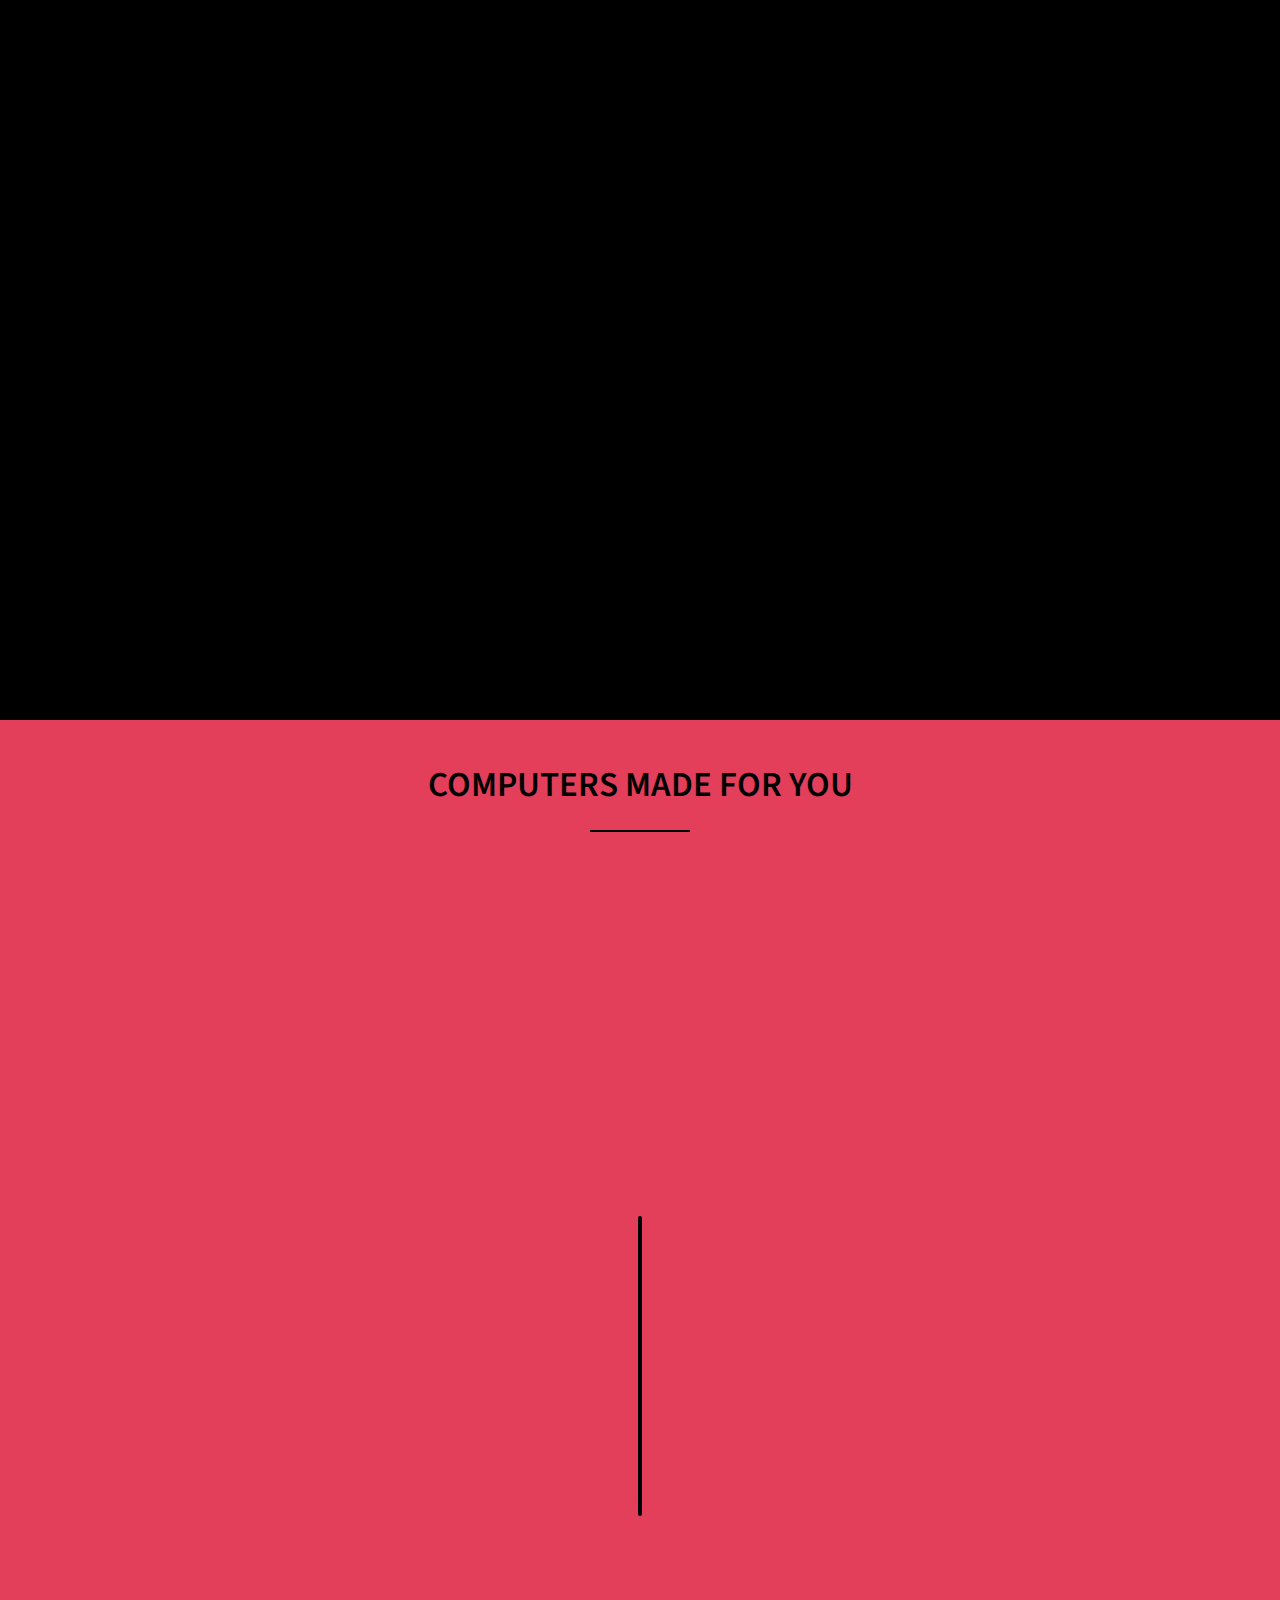
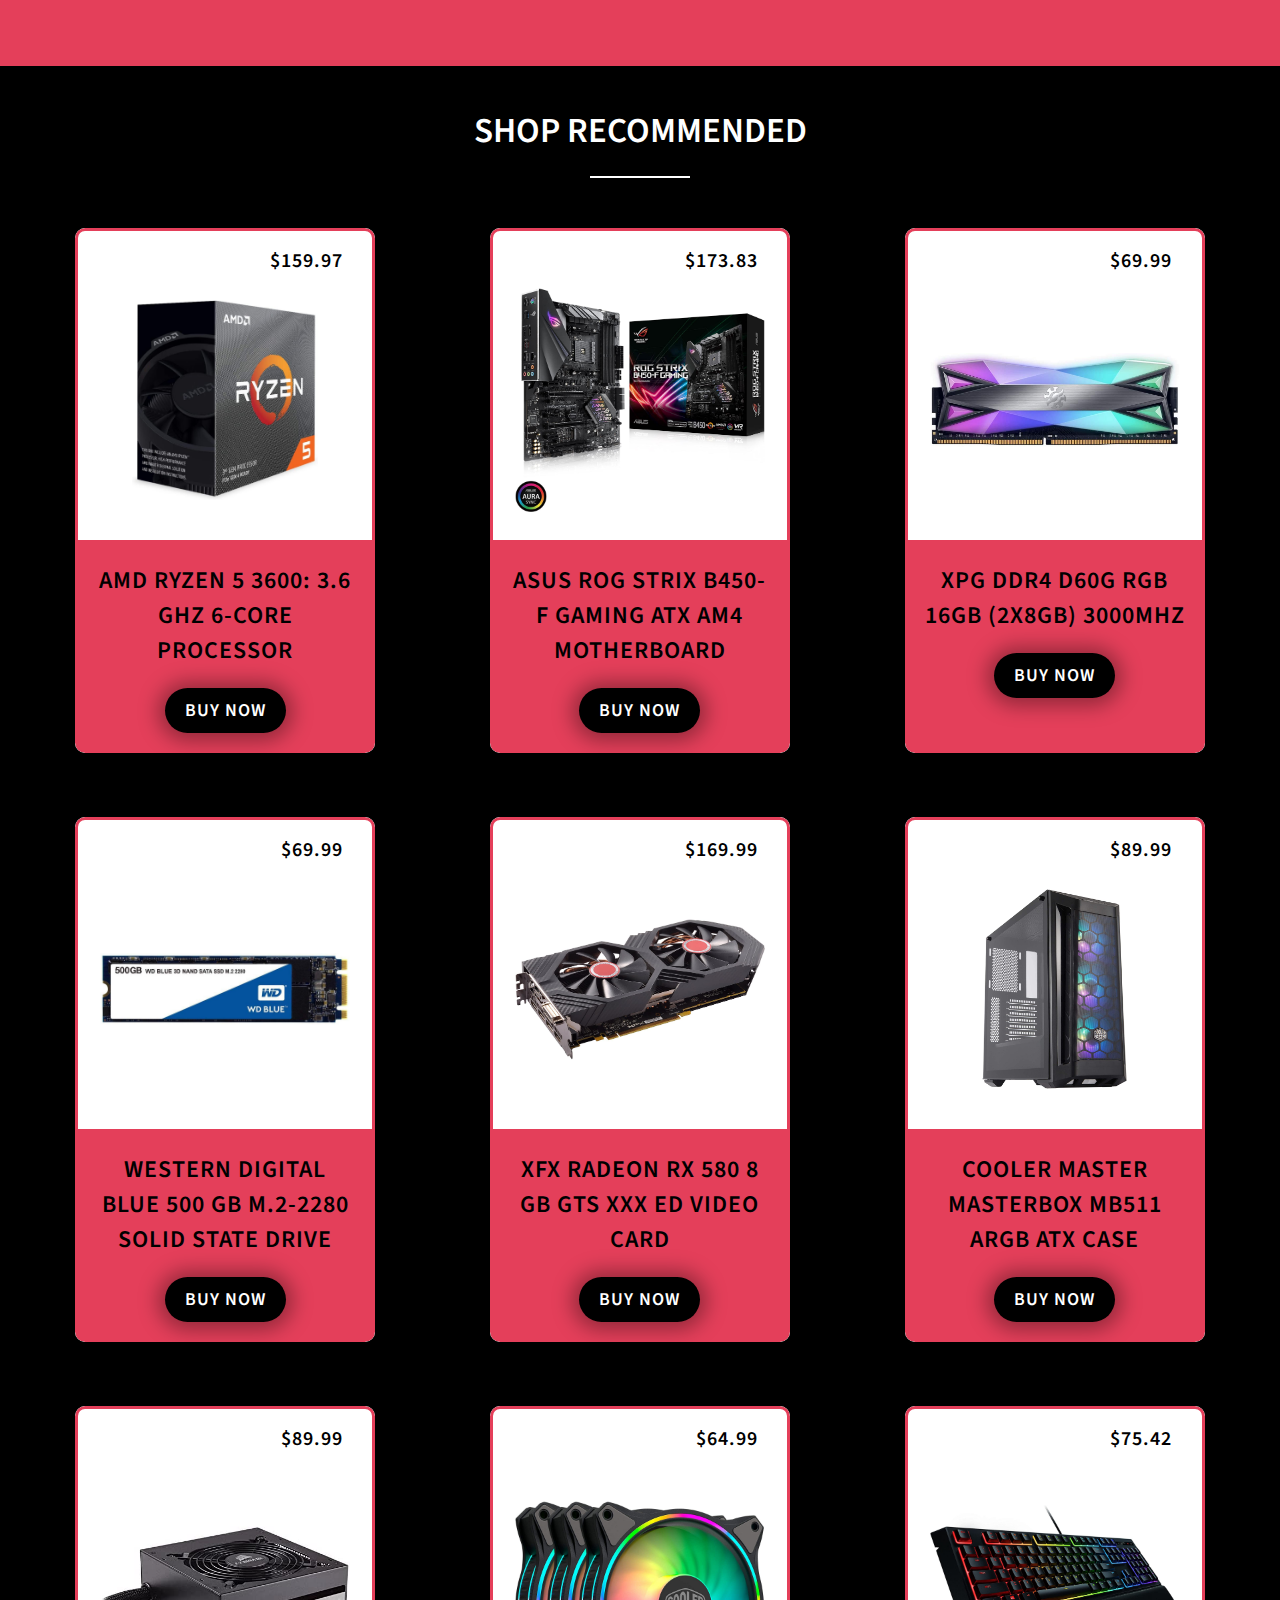
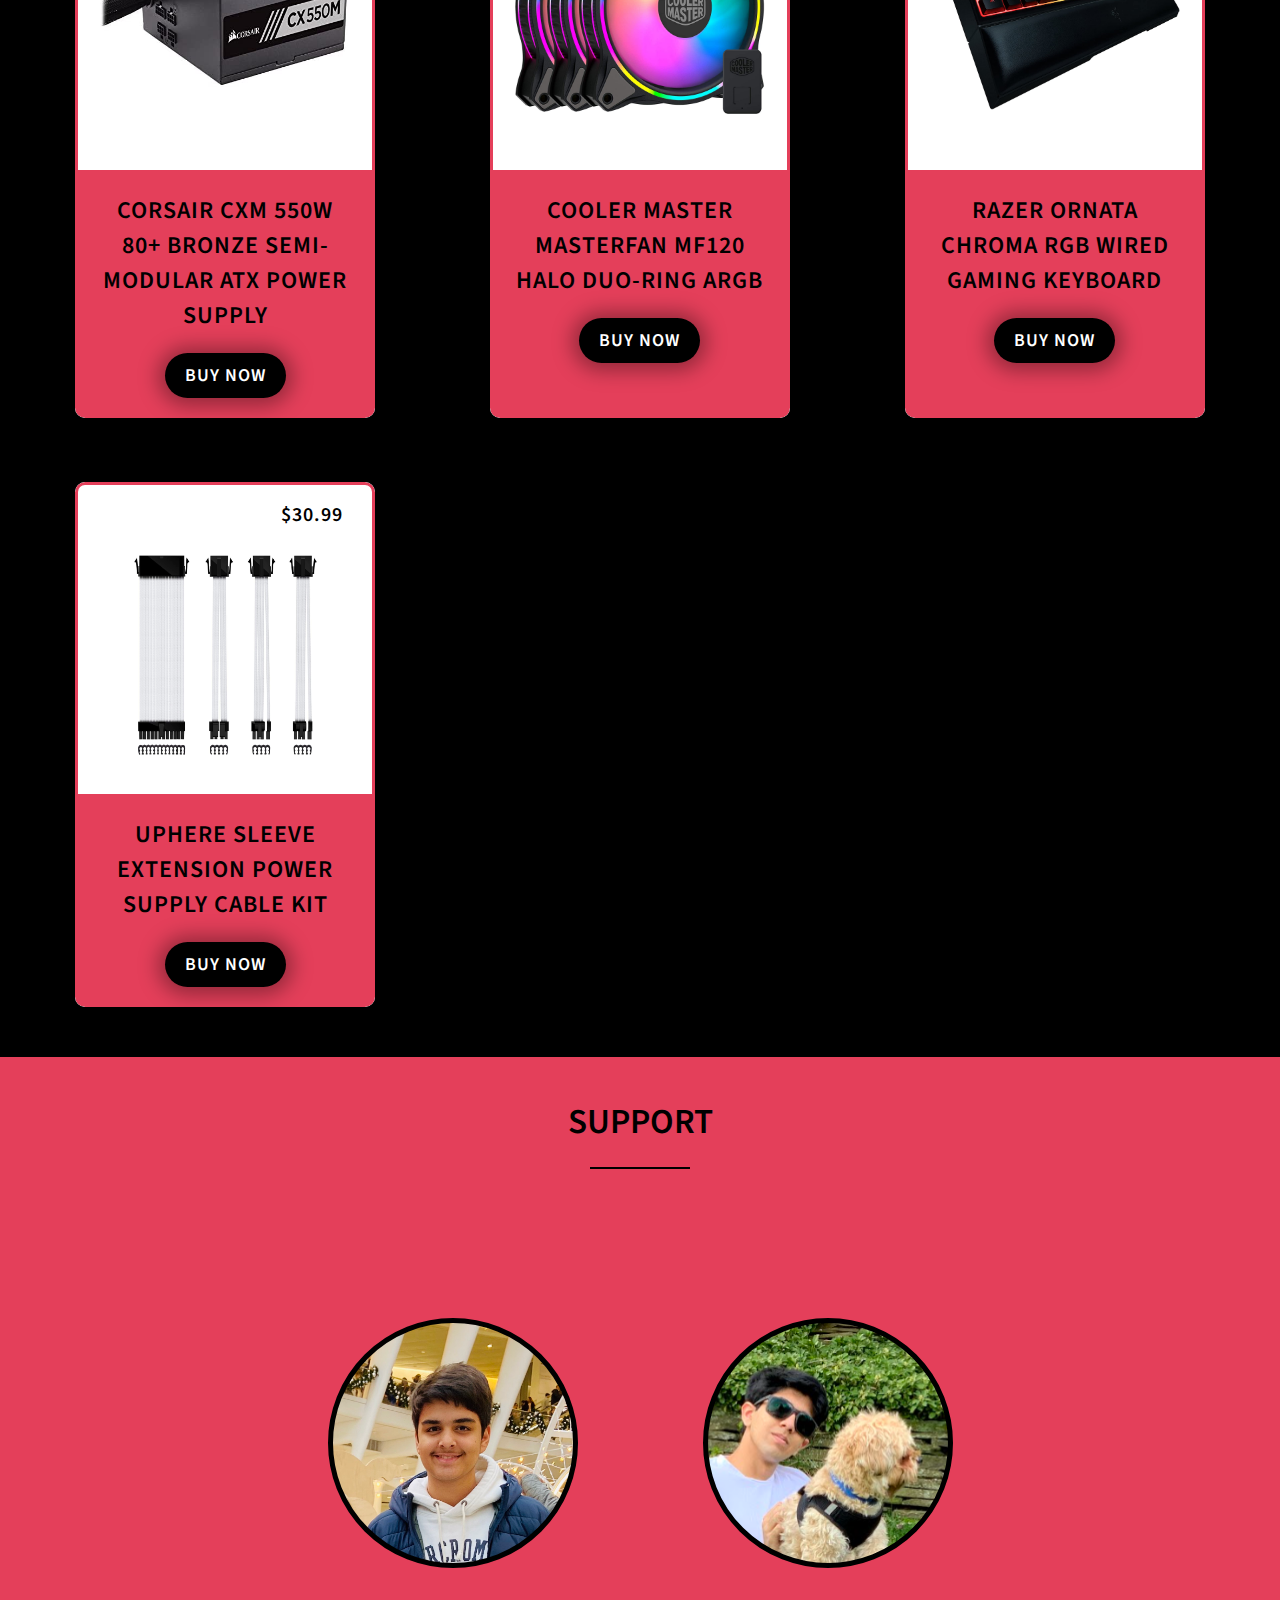
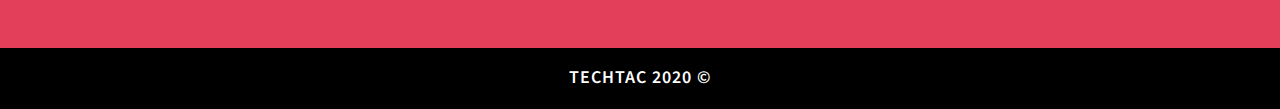
<file: index.html>
<html>
       <head>
            <title>TechTac.co</title>
            <meta charset="utf-8">
            <meta name="viewport" content="width=device-width, initial-scale=1.0">
            <meta name="keywords" content="TechTac, Prebuilt, prebuilt, pc, computer, build a computer, build pc">
            <meta name="author" content="Aarush">
            <meta name="description" content="">
            <link href="https://fonts.googleapis.com/css2?family=Source+Sans+Pro:wght@300;400;600;700&display=swap" rel="stylesheet">
            <link rel="stylesheet" type="text/css" href="css/style.css">
            <link rel="stylesheet" href="https://cdnjs.cloudflare.com/ajax/libs/animate.css/4.1.0/animate.min.css"> 
            <link href="https://unpkg.com/aos@2.3.1/dist/aos.css" rel="stylesheet">   
            <link rel="icon" href="/media/slogo.png">
            <script src="https://unpkg.com/aos@2.3.1/dist/aos.js"></script>
       </head>
       <body>
            <div class="land">
                <img src="media/logo.png" alt="TechTac">
                
                <span>&xrarr;</span>
            </div>
            
            <div class="pc">
                <h1 class="title">Computers made for you</h1>
                
                <p data-aos="fade-up">TechTac provides extreme versatility as to the type of computer that you can get. We can build a computer and deliver it for free (West Windsor and neighbouring townships.) You can either provide us with the exact specifications you want or fill out the usage form and we will suggest a list. We also can hold a lesson on how to build the computer with you*. Our recommended page has some of the best deals from amazon that you can pick up to improve your home office or other utilities that you may need. Shop the best sales and products below.<br><br>

                 *With the emergence of COVID-19 we will have to hold these over video conference until further notice</p>
                
                <div class="wrap">
                    <div class="side" data-aos="fade-right">
                        <div class="center">
                            <h1 class="subtitle">Buy a prebuilt</h1>
                            <div class="prebuilt"></div>
                            <label for="shop-pre">Choose now <span>&xrarr;</span></label>
                        </div>
                    </div>
                    
                    <div class="bar"></div>
                    
                    <div class="side" data-aos="fade-left">
                        <div class="center">
                            <h1 class="subtitle">Customize a build</h1>
                            <div class="custom"></div>
                            <a href="custom.html" class="side-a">Let's Do It</a>
                        </div>
                    </div>
                </div>
                
                <input type="checkbox" id="shop-pre">
                <div class="grid grid-pc">                
<!--
                    <div class="card">
                        <div class="top" style="background: white;">
                            <div class="img"></div>
                            <p>$100</p>
                        </div>
                        <div class="bottom">
                            <h1>Name of the part</h1>
                            <a href="#">Buy Now</a>
                        </div>
                    </div>
                    <div class="card">
                        <div class="top" style="background: white;">
                            <div class="img"></div>
                            <p>$100</p>
                        </div>
                        <div class="bottom">
                            <h1>Name of the part</h1>
                            <a href="#">Buy Now</a>
                        </div>
                    </div>
                    <div class="card">
                        <div class="top" style="background: white;">
                            <div class="img"></div>
                            <p>$100</p>
                        </div>
                        <div class="bottom">
                            <h1>Name of the part</h1>
                            <a href="#">Buy Now</a>
                        </div>
                    </div>
                </div>
-->
           
<!--
                <div class="pre-wrapper">
                    <div class="pre" id="pre1">
                        <div class="pre-pc" id="pc1"></div>
                        <div class="pre-text">
                            
                        </div>
                    </div>
                    <div class="pre" id="pre2">
                        <div class="pre-pc" id="pc2"></div>
                        <div class="pre-text">
                            
                        </div>
                    </div>
                    <div class="pre" id="pre3">
                        <div class="pre-pc" id="pc3"></div>
                        <div class="pre-text">
                            
                        </div>
                    </div>
                </div>
-->
            </div>
            
            <a name="move"></a>
            <div class="recommended">
                <h1 class="title white">Shop Recommended</h1>
                
                <div class="grid">                
                    <div class="card">
                        <div class="top">
                            <div class="img i1"></div>
                            <p>$159.97</p>
                        </div>
                        <div class="bottom">
                            <h1>AMD Ryzen 5 3600: 3.6 GHz 6-Core Processor</h1>
                            <a href="https://amzn.to/2ElXXEr">Buy Now</a>
                        </div>
                    </div>
                    <div class="card">
                        <div class="top">
                            <div class="img i2"></div>
                            <p>$173.83</p>
                        </div>
                        <div class="bottom">
                            <h1>Asus ROG STRIX B450-F GAMING ATX AM4 Motherboard</h1>
                            <a href="https://amzn.to/2WWCrfS">Buy Now</a>
                        </div>
                    </div>
                    <div class="card">
                        <div class="top">
                            <div class="img i3"></div>
                            <p>$69.99</p>
                        </div>
                        <div class="bottom">
                            <h1>XPG DDR4 D60G RGB 16GB (2x8GB) 3000MHz</h1>
                            <a href="https://amzn.to/2CQX0Ub">Buy Now</a>
                        </div>
                    </div>
                    <div class="card">
                        <div class="top">
                            <div class="img i4"></div>
                            <p>$69.99</p>
                        </div>
                        <div class="bottom">
                            <h1>Western Digital Blue 500 GB M.2-2280 Solid State Drive</h1>
                            <a href="https://amzn.to/3g20JfR">Buy Now</a>
                        </div>
                    </div>
                    <div class="card">
                        <div class="top">
                            <div class="img i5"></div>
                            <p>$169.99</p>
                        </div>
                        <div class="bottom">
                            <h1>XFX Radeon RX 580 8 GB GTS XXX ED Video Card</h1>
                            <a href="https://amzn.to/2D4SWzl">Buy Now</a>
                        </div>
                    </div>
                    <div class="card">
                        <div class="top">
                            <div class="img i6"></div>
                            <p>$89.99</p>
                        </div>
                        <div class="bottom">
                            <h1>Cooler Master MasterBox MB511 ARGB ATX Case</h1>
                            <a href="https://amzn.to/3jILJpm">Buy Now</a>
                        </div>
                    </div>
                    <div class="card">
                        <div class="top">
                            <div class="img i7"></div>
                            <p>$89.99</p>
                        </div>
                        <div class="bottom">
                            <h1>Corsair CXM 550W 80+ Bronze Semi-modular ATX Power Supply</h1>
                            <a href="https://amzn.to/3g27cYm">Buy Now</a>
                        </div>
                    </div>
                    <div class="card">
                        <div class="top">
                            <div class="img i8"></div>
                            <p>$64.99</p>
                        </div>
                        <div class="bottom">
                            <h1>Cooler Master MasterFan MF120 Halo Duo-Ring ARGB</h1>
                            <a href="https://amzn.to/32V5HHK">Buy Now</a>
                        </div>
                    </div>
                    <div class="card">
                        <div class="top">
                            <div class="img i9"></div>
                            <p>$75.42</p>
                        </div>
                        <div class="bottom">
                            <h1>Razer Ornata Chroma RGB Wired Gaming Keyboard</h1>
                            <a href="https://amzn.to/32Y10ga">Buy Now</a>
                        </div>
                    </div>
                    <div class="card">
                        <div class="top">
                            <div class="img i10"></div>
                            <p>$30.99</p>
                        </div>
                        <div class="bottom">
                            <h1>upHere Sleeve Extension Power Supply Cable Kit</h1>
                            <a href="https://amzn.to/3f1vEYD">Buy Now</a>
                        </div>
                    </div>
                </div>
            </div>
            
            <div class="about">
                <h1 class="title">Support</h1>
                <a href="https://forms.gle/7FoTcBD4sGpYK2rY6" data-aos="fade-up" style="transition: .4s all ease;">Contact Us</a>
                
                <div class="about-us">
                    <div class="person">
                        <div class="aarush">
                            <p>Aarush S.</p>
                        </div>
                    </div>
                    <div class="person">
                        <div class="arin">
                            <p>Arin A.</p>
                        </div>
                    </div>
                </div>
            </div>
            
            <footer>
                <p>TechTac 2020 &copy;</p>
            </footer>

            <script src="https://unpkg.com/aos@2.3.1/dist/aos.js"></script>
            <script>
              AOS.init();
            </script>
           </div>
       </body>
</html>
</file>
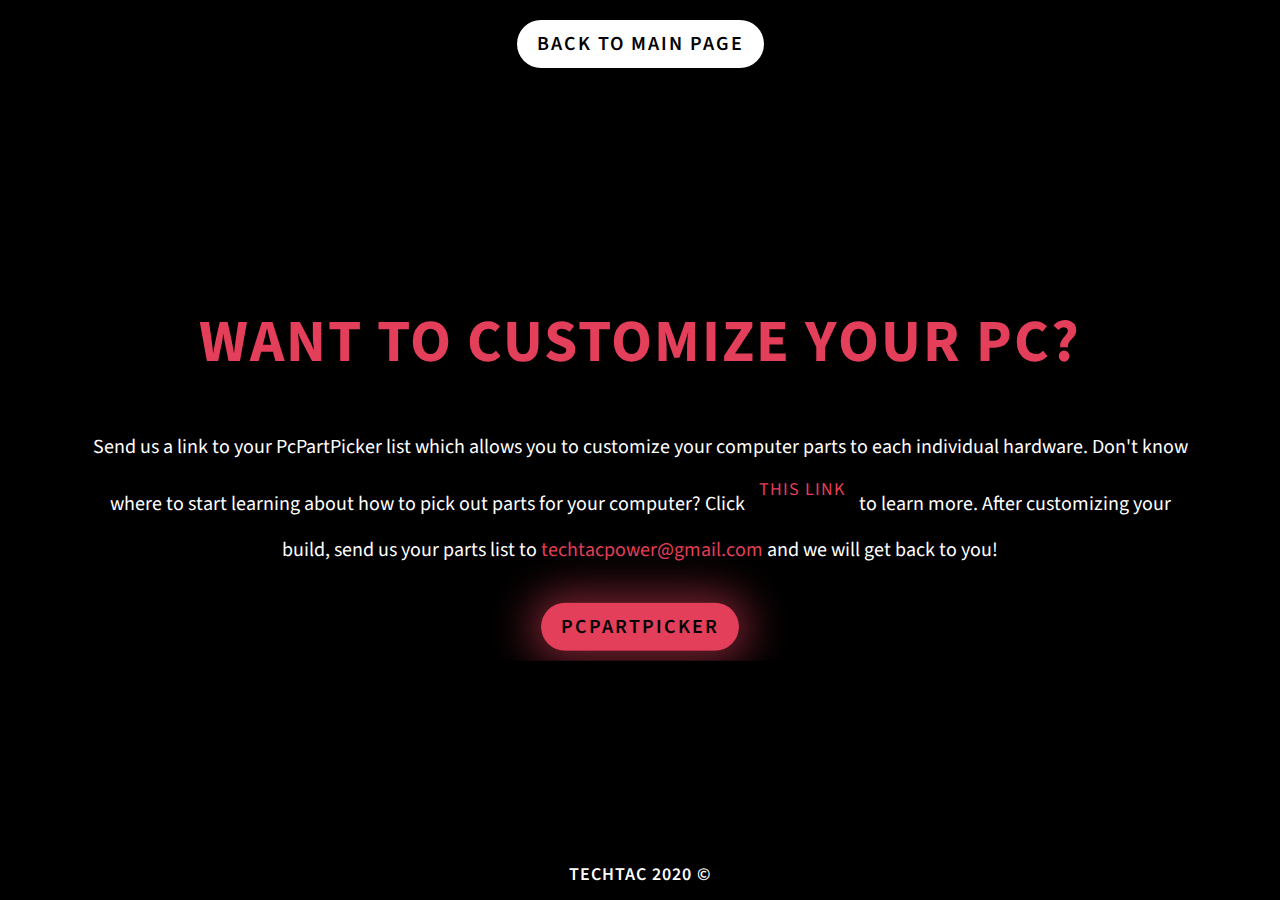
<file: custom.html>
<html class="customize">
       <head>
            <title>TechTac.co</title>
            <meta charset="utf-8">
            <meta name="viewport" content="width=device-width, initial-scale=1.0">
            <meta name="keywords" content="TechTac, Prebuilt, prebuilt, pc, computer, build a computer, build pc">
            <meta name="author" content="Aarush">
            <meta name="description" content="">
            <link href="https://fonts.googleapis.com/css2?family=Source+Sans+Pro:wght@300;400;600;700&display=swap" rel="stylesheet">
            <link rel="stylesheet" type="text/css" href="css/style.css">
            <link rel="stylesheet" href="https://cdnjs.cloudflare.com/ajax/libs/animate.css/4.1.0/animate.min.css"> 
            <link href="https://unpkg.com/aos@2.3.1/dist/aos.css" rel="stylesheet">   
            <link rel="icon" href="/media/slogo.png">
            <script src="https://unpkg.com/aos@2.3.1/dist/aos.js"></script>
       </head>
       <body>
            <a href="index.html">Back to main Page</a>
            
            <div>
                <h1>Want to customize your PC?</h1>
                <p>Send us a link to your PcPartPicker list which allows you to customize your computer parts to each individual hardware. Don't know where to start learning about how to pick out parts for your computer? Click <a href="https://www.youtube.com/watch?v=j_DcWgxMZ3k">this link</a> to learn more. After customizing your build, send us your parts list to <span>techtacpower@gmail.com</span> and we will get back to you!</p>

                <a href="https://pcpartpicker.com/list/">PcPartPicker</a>
            </div>
            
            <footer>
                <p>TechTac 2020 &copy;</p>
            </footer>

            <script src="https://unpkg.com/aos@2.3.1/dist/aos.js"></script>
            <script>
              AOS.init();
            </script>
       </body>
</html>
</file>
<file: css/style.css>
:root {
    --pinkrgb: 228, 63, 90;
    --pink: rgb(228, 63, 90);
    --bs: 0px 1px 20px 7px rgba(0, 0, 0, 0.35);
    --bs2: 0px 1px 20px 7px rgba(0, 0, 0, 0.55);
    --bsw: 0px 1px 40px 12px rgba(228, 63, 90, 0.5);
}

* {
    margin: 0;
    padding: 0;
    box-sizing: border-box;
    overflow-x: hidden;
}

html {
    scroll-behavior: smooth;
}

body {
    font-family: source sans pro;
    font-size: 16px;
    overflow-x: hidden;
    background: #000;
    text-align: center;
    position: relative;
}

a {
    transition: .4s all ease;
    text-transform: uppercase;
    text-decoration: none;
    letter-spacing: 1px;
    font-weight: 400;
    font-size: 18px;
    text-align: center;
}

p {
    line-height: 1.75;
    text-align: center;
    width: 80%;
    margin: 0 auto;
}

.title {
    text-transform: uppercase;
    font-weight: 600;
    padding: 10px 20px;
    margin: 20px auto;
    font-size: 35px;
}

.title::after {
    height: 2px;
    width: 100px;
    display: block;
    background: #000;
    margin: 20px auto;
    content: ' ';
}

.subtitle {
    text-transform: uppercase;
    font-weight: 600;
    padding: 10px 20px;
    margin: 20px auto;
    letter-spacing: 1px;
    font-size: 30px;
}

.land {
    height: 80vh;
    width: 100vw;
    background: url(../media/background.jpg);
    background-position: center center;
    background-size: contain;
    background-repeat: no-repeat;
    position: relative;
    animation: fade;
    animation-duration: 1s;
    animation-direction: normal;
    animation-fill-mode: forwards;
    opacity: 0;
    animation-delay: 0.5s;
}

.land::after {
    display: block;
    content: ' ';
    height: 80vh;
    width: 100vw;
    background: rgba(0, 0, 0, 0.75);
    position: absolute;
    top: 0;
    left: 0;
    right: 0;
    bottom: 0;
}

.land img {
    background-size: cover;
    position: absolute;
    z-index: 1;
    top: 50%;
    left: 50%;
    transform: translate(-50%, -50%);
    height: 60%;
    width: auto;
    display: block;
    margin-bottom: 20px;
    animation: fade;
    animation-duration: 1s;
    animation-direction: normal;
    animation-fill-mode: forwards;
    opacity: 0;
    animation-delay: 1.25s;
}

@media only screen and (max-width: 1000px) {
    .land img {
        height: 50%;
    }
}

@media only screen and (max-width: 800px) {
    .land img {
        height: 40%;
    }
}

@keyframes fade {
    0% {
        opacity: 0;
    }
    
    100% {
        opacity: 1;
    }
}

.land span {
    position: absolute;
    left: 50%;
    transform: translate(-50%, -50%) rotate(90deg);
    font-size: 30px;
    z-index: 10;
    bottom: 10px;
    color: #fff;
    display: block;
    animation-name: bob;
    animation-duration: 1s;
    animation-delay: 3s;
    animation-direction: alternate;
    animation-iteration-count: infinite;
    opacity: 0;
    transition: .4s all ease;
}

@keyframes bob {
    from {
        transform: translate(-50%, -50%) rotate(90deg);
        opacity: 0.25;
        transition: .4s opacity ease;
    }
    
    to {
        transform: translate(-50%, -100%) rotate(90deg);
        opacity: 1;
        transition: .4s opacity ease;
    }
}

.pc {
    min-height: 500px;
    background: var(--pink);
    padding: 10px 0px 50px 0px;
}

.pc p {
    position: relative;
    margin: 0 auto;
    width: 70vw;
    font-size: 18px;
    line-height: 2.25;
}

@media only screen and (max-width: 1200px) {
    .pc p {
        width: 80vw;
    }
}

@media only screen and (max-width: 800px) {
    .pc p {
        width: 90vw;
    }
}

.wrap {
    display: grid;
    grid-template-columns: 1fr 1fr;
    grid-auto-rows: minmax(400px, auto);
    grid-gap: 3em;
    position: relative;
}

.side {
    height: 100%;
    width: 100%;
    padding: 20px;
    position: relative;
    background: transparent;
}

.center {
    position: absolute;
    top: 50%;
    left: 50%;
    transform: translate(-50%, -50%);
    width: 100%;
}

.center div {
    height: 200px;
    background-size: contain;
    background-position: center center;
    background-repeat: no-repeat;
    display: block;
    margin: 20px auto 40px;
}

.prebuilt {
    background: url(../media/prebuilt.png);
}

.custom {
     background: url(../media/custom.png);
     background-size: 10px;
}

input {
    display: none;
}

.center .side-a, .center label {
    color: #000;
    position: relative;
    display: inline-block;
    background: #000;
    padding: 10px 20px;
    color: white;
    border-radius: 40px;
    font-weight: 600;
    text-transform: uppercase;
    font-size: 18px;
    letter-spacing: 1px;
    transition: .4s all ease;
    cursor: pointer;
    opacity: 1;
    overflow: hidden;
} 

.center a {
    color: #fff;
    font-weight: 600;
    text-transform: uppercase;
    font-size: 18px;
    letter-spacing: 1px;
    height: 100%;
    overflow: hidden;
}

.center a:hover {
    color: #000;
}

.center .side-a:hover, .center .side-a:active, .center .side-a:focus {
    background: #fff;
    color: #000;
    box-shadow: var(--bs2);
    outline: none;
    border: none;
}

.center label:hover, .center label:active, .center label:focus, .center label:active {
    background: #fff;
    color: #000;
    outline: none;
}

.center span {
    position: absolute;
    transform: translate(150px, -70%) rotate(90deg);
    font-size: 50px;
    z-index: 10;
    display: block;
    transition: .4s all ease;
    color: #000;
    display: none;
}

@keyframes bob2 {
    from {
        transform: translate(150px, -70%) rotate(90deg);
        opacity: 0.25;
        transition: .4s opacity ease;
    }
    
    to {
        transform: translate(150px, -30%) rotate(90deg);
        opacity: 1;
        transition: .4s opacity ease;
    }
}

.center label:hover > span, .center label:active > span, .center label:focus > span, .center label:active > span {
    display: block;
    animation: bob2;
    animation-duration: 1s;
    animation-direction: alternate;
    animation-iteration-count: infinite;
}

.bar {
    display: block;
    height: 300px;
    width: 4px;
    position: absolute;
    top: 50%;
    left: 50%;
    transform: translate(-50%, -50%);
    background: #000;
    content: ' ';
    border-radius: 10px;
}

@media only screen and (max-width: 1000px) {
    .wrap {
        grid-template-columns: 1fr;
    }
    
    .bar {
        display: none;
    }
}

.recommended {
    min-height: 50vh;
    padding: 10px 50px 50px 50px;
    position: relative;
    background: #000;
}

.recommended .grid {
    display: grid;
    grid-template-columns: 1fr 1fr 1fr 1fr;
    grid-auto-rows: minmax(400px, auto);
    grid-gap: 4em;
    justify-items: center;
    text-align: center;
}

@media only screen and (max-width: 1500px) {
    .recommended .grid {
        grid-template-columns: 1fr 1fr 1fr;
    }
}

@media only screen and (max-width: 1200px) {
    .recommended .grid {
        grid-template-columns: 1fr 1fr;
    }
}

@media only screen and (max-width: 800px) {
    .recommended .grid {
        grid-template-columns: 1fr;
    }
}

.grid .card {
    background: #fff;
    border-radius: 10px;
    width: 300px;
    display: grid;
    grid-template-rows: 3fr 2fr;
    grid-auto-columns: 100%;
}

.grid-pc .card {
    height: 500px;
    grid-template-rows: 4fr 2fr;
}

.grid-pc {
    display: grid;
    grid-template-columns: 1fr;
    align-items: center;
    justify-items: center;
    padding: 50px;
    grid-gap: 4em;
    transform-origin: top;
    height: 0;
    opacity: 0;
}

.grid-pc p {
    font-size: 24px;
    text-transform: uppercase;
}

#shop-pre:checked ~ .grid-pc {
    height: auto;
    transition: 1s all ease;
    opacity: 1;
}

.pre-wrapper{
    display: grid;
    grid-template-columns: 1fr 1fr 1fr; 
    grid-gap: 190px;
}

.pre {
    height: 500px;
    width: 300px; 
    background-color: green;
    display: grid;
    grid-template-rows: 4fr 1.5fr; 
    border-radius: 10px; 
    border: 3px solid black; 
    
    
}

.pre-pc{
    background-color: white;
    background-size: 60%;
}

.pre-text{
    background-color: black;
    
}

#pc1{
    background-image: url(../media/pc1.png);
    background-repeat: no-repeat;
    background-position: center;
    
}

#pc2{
    background-image: url(../media/midpc.png);
    background-repeat: no-repeat;
    background-position: center;
    background-size: 78%;
}

#pc3{
    background-image: url(../media/pc3-removebg-preview.png);
    background-repeat: no-repeat;
    background-position: center;
    background-size: 83%;
    
}
@media only screen and (max-width: 1200px) {
    .grid-pc {
        grid-template-columns: 1fr 1fr;
    }
}

@media only screen and (max-width: 800px) {
    .grid-pc {
        grid-template-columns: 1fr;
    }
}

.white {
    color: white;
}

.white::after {
    background: white;
}

.card .top {
    position: relative;
    background: #fff;
    border-top-left-radius: 10px;
    border-top-right-radius: 10px;
    padding: 0;
    border: 3px solid var(--pink);
}

.top p {
    position: absolute;
    top: 30px;
    left: 50%;
    transform: translate(-50%, -50%);
    font-size: 20px;
    font-weight: 600;
    letter-spacing: 1px;
    width: 80%;
    text-align: right;
}

.bottom h1 {
    color: #000;
    font-size: 24px;
    text-transform: uppercase;
    letter-spacing: 1px;
    font-weight: 600;
}

 

.card .bottom {
    background: #000;
    border-bottom-left-radius: 10px;
    border-bottom-right-radius: 10px;
    padding: 20px;
    background: var(--pink);
}

.bottom a {
    color: #fff;
    position: relative;
    display: inline-block;
    background: #000;
    padding: 10px 20px;
    border-radius: 50px;
    font-weight: 600;
    box-shadow: var(--bs);
    margin-top: 20px;
}

.bottom a:hover, .bottom a:active, .bottom a:focus {
    background: #fff;
    color: #000;
    box-shadow: var(--bs2);
}

.about {
    background: var(--pink);
    padding: 10px 20px 50px 20px;
}

.about a {
    color: #000;
    position: relative;
    display: inline-block;
    background: #000;
    padding: 10px 20px;
    color: white;
    border-radius: 40px;
    font-weight: 600;
    box-shadow: var(--bs);
    transition: .4s all ease;
}

.about a:hover, .about a:active, .center a:focus {
    background: #fff;
    color: #000;
    box-shadow: var(--bs2);
}

footer {
    text-align: center;
    padding: 10px;
    color: white;
    text-transform: uppercase;
    letter-spacing: 1px;
    font-weight: 600;
    font-size: 18px;
    position: absolute;
    width: 100vw;
    background: #000;
    bottom: 0;
}

.top div {
    position: absolute;
    top: 55%;
    left: 50%;
    transform: translate(-50%, -50%);
    background-repeat: no-repeat;
    background-size: contain;
}

.i1 {
    background: url(../media/ryzen.jpg);
    background-position: center;
    background-size: contain;
    height: 200px;
    width: 200px;
}

.i2 {
    background: url(../media/b450f.jpg);
    background-position: center;
    background-size: contain;
    height: 250px;
    width: 250px;
}

.i3 {
    background: url(../media/xpg.jpg);
    background-position: center;
    background-size: contain;
    height: 250px;
    width: 250px;
}

.i4 {
    background: url(../media/wdblue.jpg);
    background-position: center;
    background-size: contain;
    height: 250px;
    width: 250px;
}

.i5 {
    background: url(../media/xfx.jpg);
    background-position: center;
    background-size: contain;
    height: 250px;
    width: 250px;
}

.i6 {
    background: url(../media/coolercase.jpg);
    background-position: center;
    background-size: contain;
    height: 200px;
    width: 200px;
}

.i7 {
    background: url(../media/cxpsu.jpg);
    background-position: center;
    background-size: contain;
    height: 250px;
    width: 250px;
}

.i8 {
    background: url(../media/cmfans.jpg);
    background-position: center;
    background-size: contain;
    height: 250px;
    width: 250px;
}

.i9 {
    background: url(../media/ornata.jpg);
    background-position: center;
    background-size: contain;
    height: 250px;
    width: 250px;
}

.i10 {
    background: url(../media/uphere.jpg);
    background-position: center;
    background-size: contain;
    height: 200px;
    width: 250px;
}

.customize body {
    position: relative;
    padding: 30px;
}

.customize body > a {
    background: #fff;
    padding: 10px 20px;
    border-radius: 40px;
    color: #000;
    box-shadow: var(--bs);
    font-weight: 600;
    letter-spacing: 2px;;
    font-size: 20px;
}

.customize body > a:hover {
    background: var(--pink);
    box-shadow: var(--bs);
}

.customize body > div {
    position: absolute;
    top: 50%;
    left: 50%;
    transform: translate(-50%, -50%);
    width: 100%;
    padding: 20px;
    text-align: center;
    color: white;
}

.customize body > div > h1 {
    text-transform: uppercase;
    letter-spacing: 2px;
    font-size: 60px;
    margin: 40px auto;
    color: var(--pink);
}

.customize body > div > p {
    line-height: 2.25;
    font-size: 20px;
    margin: 40px auto;
    width: calc(100% - 10vw);
}

.customize body > div > p > a {
    color: var(--pink);
    margin: 0 10px;
    transition: .4s all ease;
    position: relative;
    display: inline-block;
}

.customize body > div > p > a:hover {
    transform: translateY(8px);
}

.customize body > div > p > span {
    color: var(--pink);
}

.customize body > div > a {
    background: var(--pink);
    padding: 10px 20px;
    border-radius: 40px;
    color: #000;
    box-shadow: var(--bsw);
    font-weight: 600;
    letter-spacing: 2px;;
    font-size: 20px;
}

.customize body > div > a:hover {
    background: white;
    box-shadow: var(--bs);
}

footer {
    text-align: center;
    left: 50%;
    transform: translate(-50%, 0);
}

@media only screen and (max-width: 800px) {
    .customize body > div > h1 {
        font-size: 30px;
    }

    .customize body > div > p {
        font-size: 17px;
    }
}

.about-us {
    width: 100%;
    text-align: center;
    margin-top: 20px;
    padding: 10px;
}

.person {
    display: inline-block;
    max-width: 300px;
    margin: 2% 5%;
}

.person div {
    height: 250px;
    width: 250px;
    border-radius: 100%;
    position: relative;
    border: 5px solid #000;
    transition: .4s all ease;
    overflow: hidden;
}

.person div::after {
    height: 250px;
    width: 250px;
    border-radius: 100%;
    background: rgba(0, 0, 0, 0.5);
    display: block;
    content: ' ';
    position: absolute;
    top: 50%;
    left: 50%;
    transform: translate(-50%, -50%);
    opacity: 0;
    transition: .4s all ease;
    overflow: hidden;
}

.person div p {
    color: white;
    position: absolute;
    top: 50%;
    left: 50%;
    transform: translate(-50%, -50%);
    z-index: 100;
    text-transform: uppercase;
    font-size: 24px;
    letter-spacing: 2px;
    opacity: 0;
    transition: .4s all ease;
}

.person div:hover::after {
    opacity: 1;
    cursor: pointer;
}

.person div:hover > p {
    opacity: 1;
}

.aarush {
    background: url(../media/aarush.jpg);
    background-size: cover;
    background-position: center center;
}

.arin {
    background: url(../media/arin.png);
    background-size: cover;
    background-position: center center;
}

@media only screen and (max-width: 1200px) {
    .about-us {
        padding: 0;
    }
    
    .person {
        margin: 5%;
        width: 250px;
    }
}
</file>
